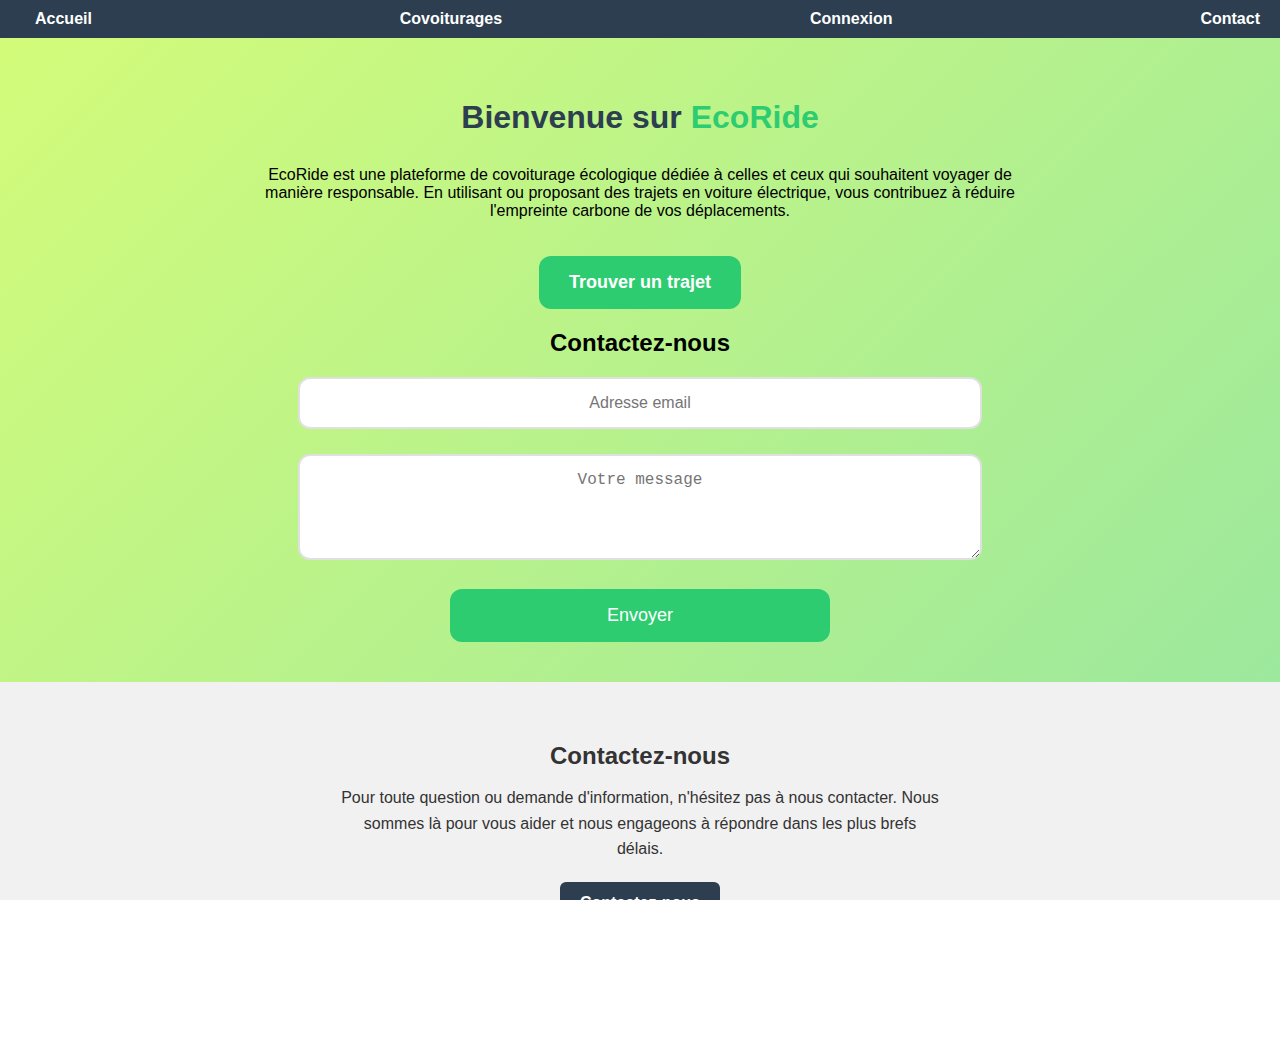
<file: index.html>
<!DOCTYPE html>
<html lang="fr">
  <head>
    <meta charset="UTF-8" />
    <meta name="viewport" content="width=device-width, initial-scale=1.0" />
    <title>EcoRide – Accueil</title>
    <link rel="stylesheet" href="style.css" />
  </head>
  <body>
    <nav>
      <a href="index.html">Accueil</a>
      <a href="covoiturages.html">Covoiturages</a>
      <a href="connexion.html">Connexion</a>
      <a href="contact.html">Contact</a>
    </nav>

    <div class="container">
      <h1>Bienvenue sur <span class="green">EcoRide</span></h1>
      <p>
        EcoRide est une plateforme de covoiturage écologique dédiée à celles et
        ceux qui souhaitent voyager de manière responsable. En utilisant ou
        proposant des trajets en voiture électrique, vous contribuez à réduire
        l'empreinte carbone de vos déplacements.
      </p>

      <a href="covoiturages.html" class="button-link">Trouver un trajet</a>

      <h2>Contactez-nous</h2>
      <form method="POST" action="#">
        <div class="input-group">
          <input
            type="email"
            name="email"
            placeholder="Adresse email"
            required
          />
        </div>

        <div class="input-group">
          <textarea
            name="message"
            placeholder="Votre message"
            rows="4"
            required
          ></textarea>
        </div>

        <button type="submit">Envoyer</button>
      </form>
    </div>

    <footer class="footer-ecoride">
      <div class="footer-top">
        <h2>Contactez-nous</h2>
        <p>
          Pour toute question ou demande d'information, n'hésitez pas à nous
          contacter. Nous sommes là pour vous aider et nous engageons à répondre
          dans les plus brefs délais.
        </p>
        <a href="mailto:ecoride@example.com" class="footer-button"
          >Contactez-nous</a
        >
      </div>

      <div class="footer-bottom">
        <p>EcoRide, 2025</p>
        <p>
          <a href="mailto:ecoride@example.com">ecoride@example.com</a>
        </p>
      </div>
    </footer>
  </body>
</html>
</file>
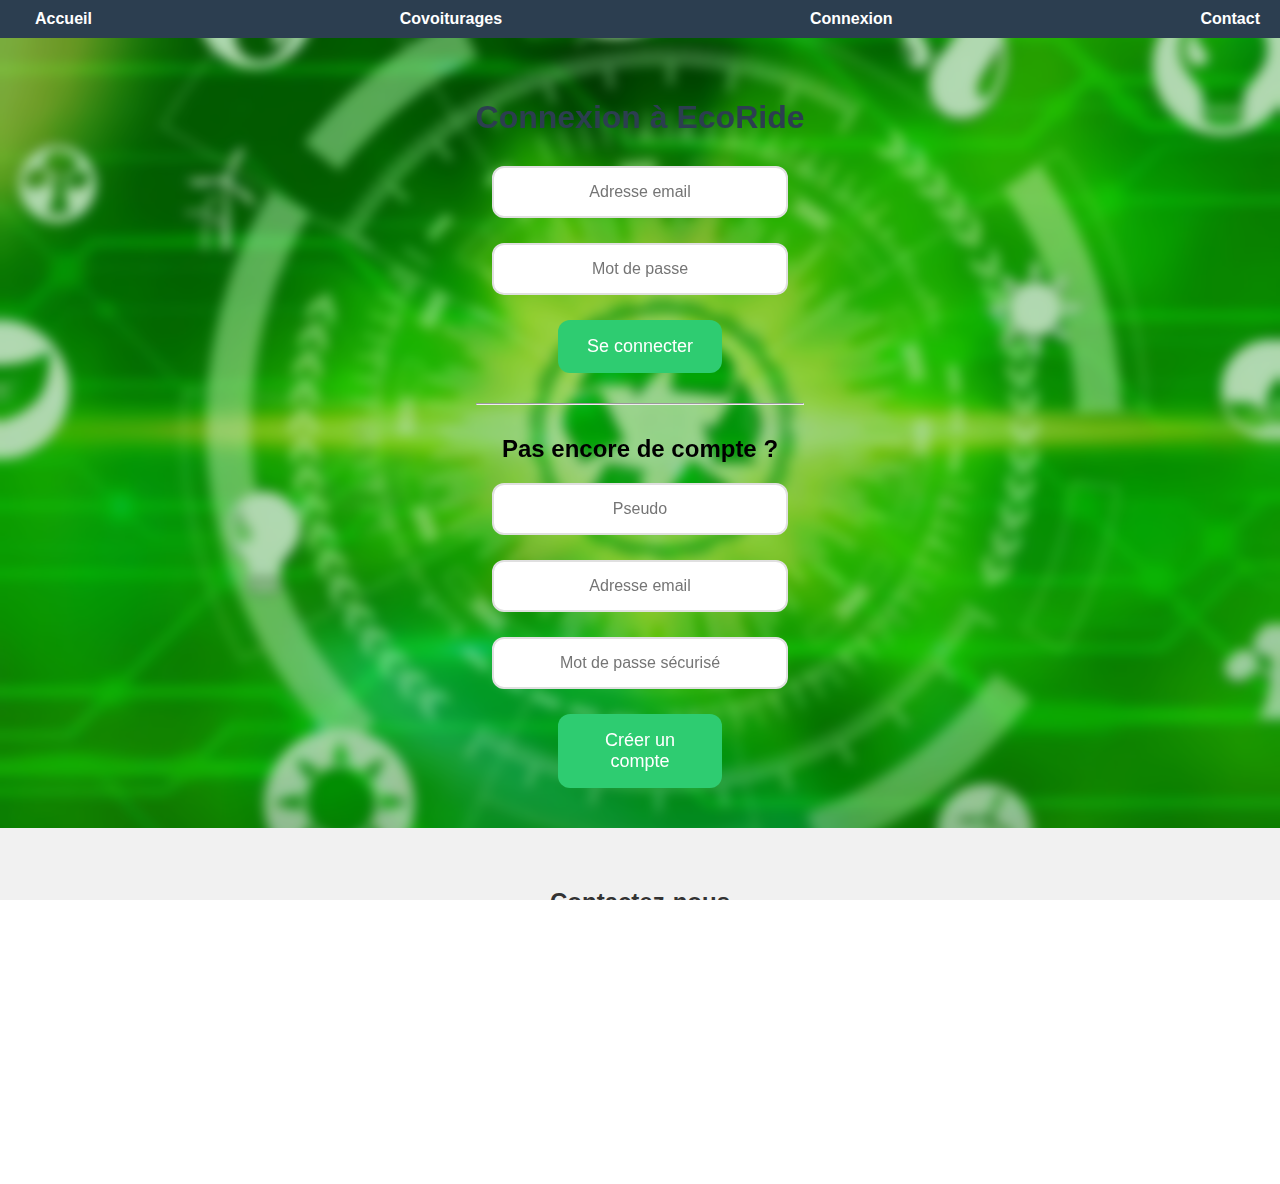
<file: connexion.html>
<!DOCTYPE html>
<html lang="fr">
  <head>
    <meta charset="UTF-8" />
    <meta name="viewport" content="width=device-width, initial-scale=1.0" />
    <title>EcoRide – Connexion</title>
    <link rel="stylesheet" href="style.css" />
  </head>
  <body>
    <body class="connexion-page">
    <nav>
      <a href="index.html">Accueil</a>
      <a href="covoiturages.html">Covoiturages</a>
      <a href="connexion.html">Connexion</a>
      <a href="contact.html">Contact</a>
    </nav>

    <div class="container">
      <h1>Connexion à EcoRide</h1>

      <form method="POST" action="#">
        <div class="input-group">
          <input
            type="email"
            name="email"
            placeholder="Adresse email"
            required
          />
        </div>

        <div class="input-group">
          <input
            type="password"
            name="password"
            placeholder="Mot de passe"
            required
          />
        </div>

        <button type="submit">Se connecter</button>
      </form>

      <hr style="margin: 30px 0" />

      <h2>Pas encore de compte ?</h2>
      <form method="POST" action="#">
        <div class="input-group">
          <input type="text" name="pseudo" placeholder="Pseudo" required />
        </div>

        <div class="input-group">
          <input
            type="email"
            name="new_email"
            placeholder="Adresse email"
            required
          />
        </div>

        <div class="input-group">
          <input
            type="password"
            name="new_password"
            placeholder="Mot de passe sécurisé"
            required
          />
        </div>

        <button type="submit">Créer un compte</button>
      </form>
    </div>

    <footer class="footer-ecoride">
      <div class="footer-top">
        <h2>Contactez-nous</h2>
        <p>
          Pour toute question ou demande d'information, n'hésitez pas à nous
          contacter. Nous sommes là pour vous aider et nous engageons à répondre
          dans les plus brefs délais.
        </p>
        <a href="contact.html" class="footer-button">Contactez-nous</a>
      </div>

      <div class="footer-bottom">
        <p>EcoRide, 2025</p>
        <p>
          <a href="mailto:ecoride@example.com">ecoride@example.com</a>
        </p>
      </div>
    </footer>
  </body>
</html>
</file>
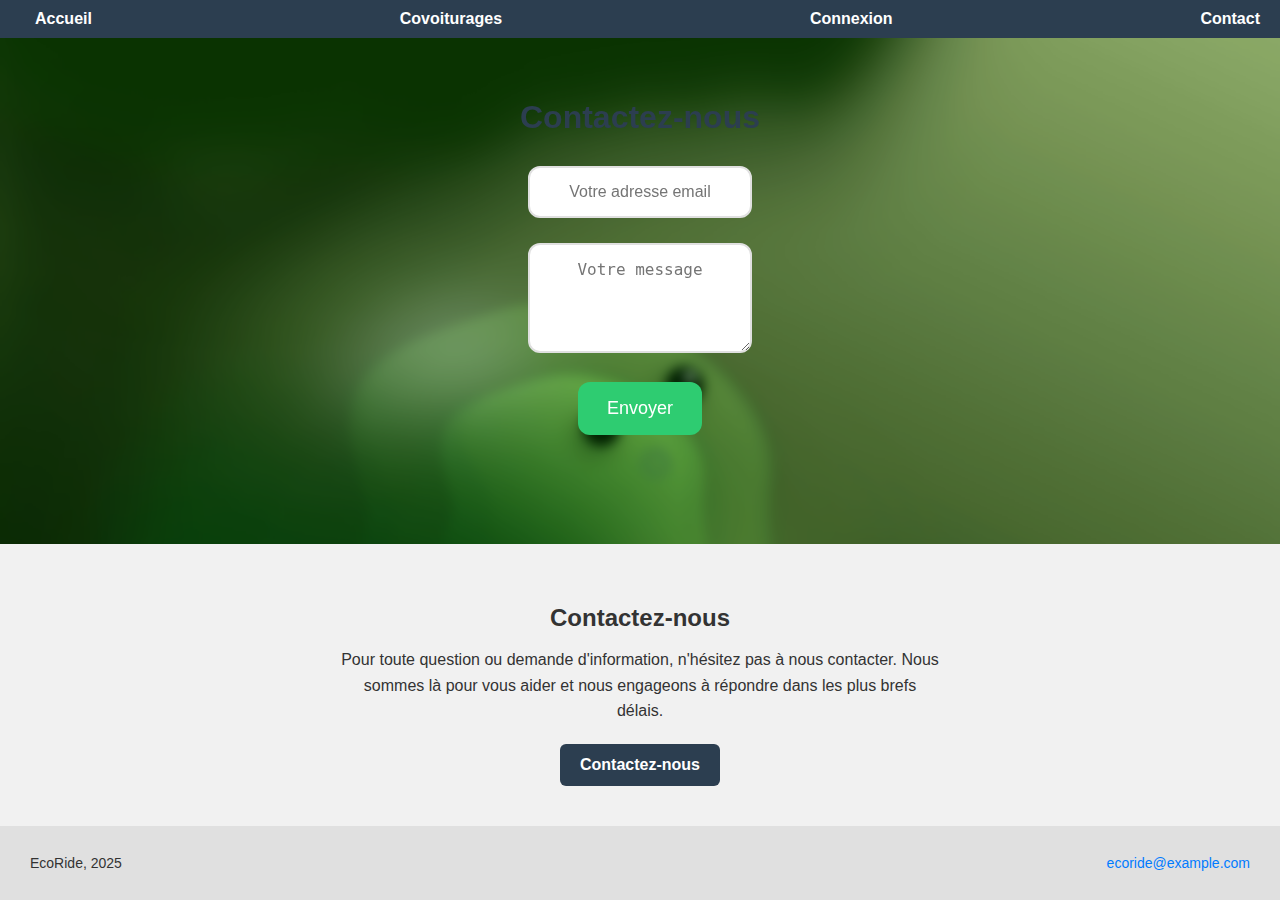
<file: contact.html>
<!DOCTYPE html>
<html lang="fr">
  <head>
    <meta charset="UTF-8" />
    <meta name="viewport" content="width=device-width, initial-scale=1.0" />
    <title>EcoRide – Contact</title>
    <link rel="stylesheet" href="style.css" />
  </head>
  <body>
    <body class="contact-page">
    <nav>
      <a href="index.html">Accueil</a>
      <a href="covoiturages.html">Covoiturages</a>
      <a href="connexion.html">Connexion</a>
      <a href="contact.html">Contact</a>
    </nav>

    <div class="container">
      <h1>Contactez-nous</h1>

      <form method="POST" action="#">
        <div class="input-group">
          <input
            type="email"
            name="email"
            placeholder="Votre adresse email"
            required
          />
        </div>

        <div class="input-group">
          <textarea
            name="message"
            placeholder="Votre message"
            rows="4"
            required
          ></textarea>
        </div>

        <button type="submit">Envoyer</button>
      </form>
    </div>

    <footer class="footer-ecoride">
      <div class="footer-top">
        <h2>Contactez-nous</h2>
        <p>
          Pour toute question ou demande d'information, n'hésitez pas à nous
          contacter. Nous sommes là pour vous aider et nous engageons à répondre
          dans les plus brefs délais.
        </p>
        <a href="contact.html" class="footer-button">Contactez-nous</a>
      </div>

      <div class="footer-bottom">
        <p>EcoRide, 2025</p>
        <p>
          <a href="mailto:ecoride@example.com">ecoride@example.com</a>
        </p>
      </div>
    </footer>
  </body>
</html>
</file>
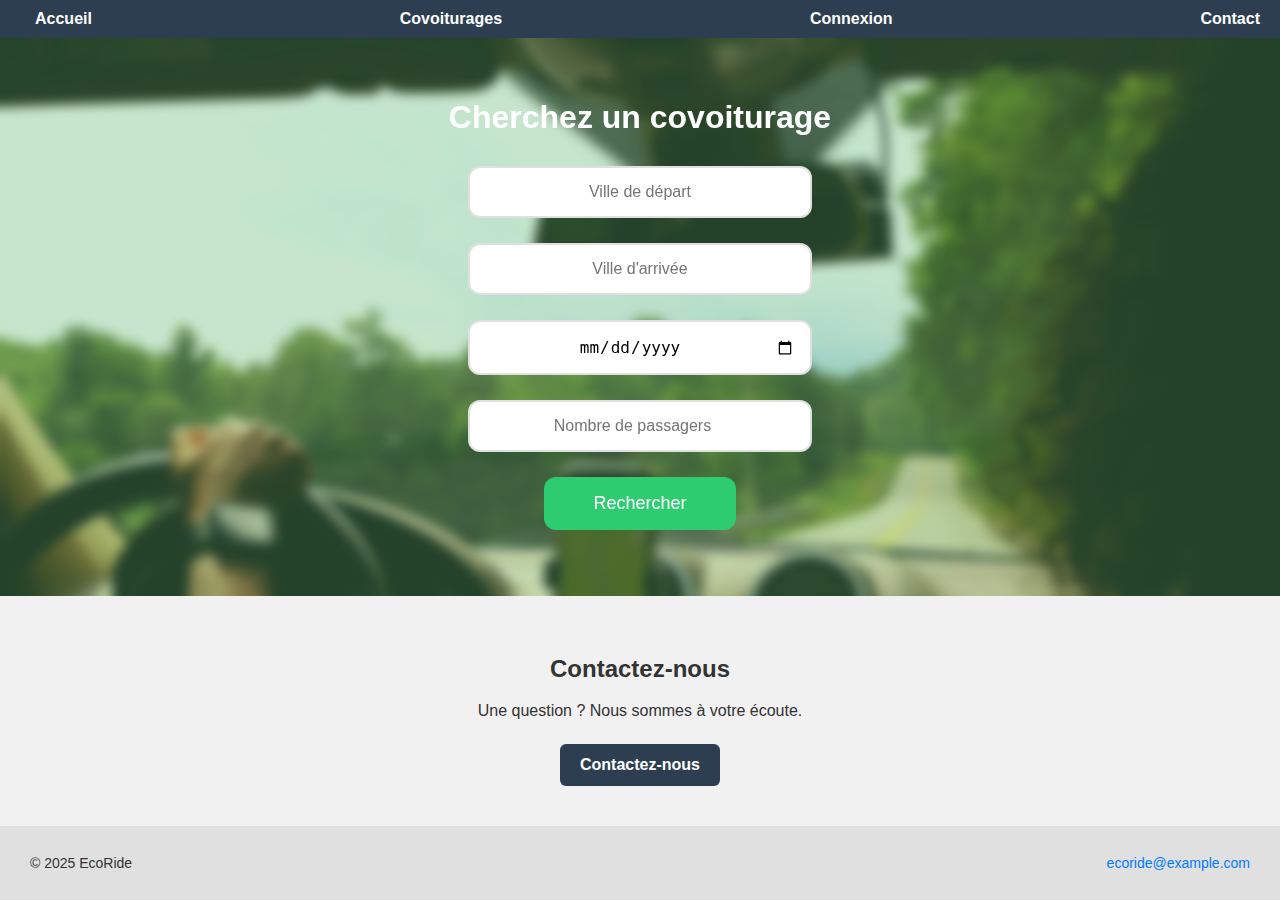
<file: covoiturages.html>
<!DOCTYPE html>
<html lang="fr">
  <head>
    <meta charset="UTF-8" />
    <meta name="viewport" content="width=device-width, initial-scale=1.0" />
    <title>EcoRide – Covoiturages</title>
    <link rel="stylesheet" href="style.css" />
  </head>
  <body class="covoiturage">
    <nav>
      <a href="index.html">Accueil</a>
      <a href="covoiturages.html">Covoiturages</a>
      <a href="connexion.html">Connexion</a>
      <a href="contact.html">Contact</a>
    </nav>

    <div class="container">
      <h1>Cherchez un covoiturage</h1>
      <form>
        <div class="input-group">
          <input type="text" placeholder="Ville de départ" />
        </div>
        <div class="input-group">
          <input type="text" placeholder="Ville d'arrivée" />
        </div>
        <div class="input-group">
          <input type="date" />
        </div>
        <div class="input-group">
          <input type="number" placeholder="Nombre de passagers" />
        </div>
        <button type="submit">Rechercher</button>
      </form>
    </div>

    <footer class="footer-ecoride">
      <div class="footer-top">
        <h2>Contactez-nous</h2>
        <p>Une question ? Nous sommes à votre écoute.</p>
        <a href="mailto:ecoride@example.com" class="footer-button"
          >Contactez-nous</a
        >
      </div>
      <div class="footer-bottom">
        <p>© 2025 EcoRide</p>
        <p>
          <a href="mailto:ecoride@example.com">ecoride@example.com</a>
        </p>
      </div>
    </footer>
  </body>
</html>
</file>
<file: style.css>
/* ========== RESET & BASE ========== */
* {
  box-sizing: border-box;
}

html,
body {
  margin: 0;
  padding: 0;
  height: 100%;
  overflow-x: hidden;
  font-family: "Arial", sans-serif;
}

/* ========== GLOBAL LAYOUT ========== */
body {
  display: flex;
  flex-direction: column;
  min-height: 100vh;
  background: linear-gradient(135deg, #d4fc79, #96e6a1);
}

.container {
  flex: 1;
  padding: 40px 20px;
  max-width: 800px;
  margin: 0 auto;
  text-align: center;
  position: relative;
  z-index: 1;
}

/* ========== NAVIGATION ========== */
nav {
  background-color: #2c3e50;
  padding: 15px;
  text-align: right;
  position: relative;
  z-index: 2;
}

nav a {
  color: white;
  margin-left: 15px;
  text-decoration: none;
  font-weight: bold;
}

nav a:hover {
  text-decoration: underline;
  color: #1abc9c;
}

/* ========== TITRES ========== */
h1 {
  color: #2c3e50;
  margin-bottom: 30px;
}

h1 .green {
  color: #2ecc71;
}

/* ========== FORMULAIRES ========== */
.input-group {
  width: 90%;
  margin: 0 auto 25px;
}

input,
textarea {
  width: 100%;
  padding: 15px;
  border: 2px solid #e0e0e0;
  border-radius: 12px;
  font-size: 16px;
  text-align: center;
  transition: all 0.3s ease;
}

textarea {
  resize: vertical;
  min-height: 100px;
}

button {
  width: 50%;
  padding: 16px;
  background: #2ecc71;
  color: white;
  border: none;
  border-radius: 12px;
  font-size: 18px;
  cursor: pointer;
  transition: all 0.3s ease;
  margin: 20px auto 0;
  display: block;
}

button:hover {
  background: #27ae60;
  transform: translateY(-2px);
  box-shadow: 0 5px 15px rgba(0, 0, 0, 0.2);
}

/* ========== FOOTER ========== */
footer {
  position: relative;
  z-index: 2;
  width: 100%;
  background-color: rgba(255, 255, 255, 0.95);
}

.footer-ecoride {
  font-family: Arial, sans-serif;
  width: 100%;
}

.footer-top {
  background-color: #f1f1f1;
  color: #333;
  text-align: center;
  padding: 40px 20px;
}

.footer-top h2 {
  margin-bottom: 15px;
}

.footer-top p {
  max-width: 600px;
  margin: 0 auto 20px;
  line-height: 1.6;
}

.footer-button {
  background-color: #2c3e50;
  color: white;
  padding: 12px 20px;
  text-decoration: none;
  border-radius: 6px;
  font-weight: bold;
  display: inline-block;
}

.footer-button:hover {
  background-color: #1abc9c;
}

.footer-bottom {
  background-color: #e0e0e0;
  padding: 15px 30px;
  display: flex;
  justify-content: space-between;
  flex-wrap: wrap;
  font-size: 14px;
  color: #333;
  box-sizing: border-box;
}

.footer-bottom a {
  color: #007bff;
  text-decoration: none;
}

.footer-bottom a:hover {
  text-decoration: underline;
}

/* ========== PAGE COVOITURAGE ========== */
body.covoiturage {
  background: url("images/covoiturage.jpg") center/cover no-repeat;
  min-height: 100vh;
  display: flex;
  flex-direction: column;
  position: relative;
  overflow: hidden;
}

body.covoiturage::before {
  content: "";
  position: absolute;
  inset: 0;
  backdrop-filter: blur(6px);
  background: rgba(100, 200, 120, 0.3);
  z-index: 0;
}

body.covoiturage .container {
  z-index: 1;
}

.button-link {
  display: inline-block;
  background: #2ecc71;
  color: white;
  padding: 16px 30px;
  border-radius: 12px;
  font-size: 18px;
  text-align: center;
  text-decoration: none;
  margin-top: 20px;
  font-weight: bold;
  transition: all 0.3s ease;
}

.button-link:hover {
  background: #27ae60;
  transform: translateY(-2px);
  box-shadow: 0 5px 15px rgba(0, 0, 0, 0.2);
}

body.covoiturage h1 {
  color: white;
}

nav {
  background-color: #2c3e50;
  padding: 10px 20px;
  display: flex;
  justify-content: space-between;
  align-items: center;
  position: relative;
  z-index: 2;
}

.nav-left img.logo {
  height: 40px;
}

.nav-right a {
  color: white;
  text-decoration: none;
  display: flex;
  align-items: center;
  gap: 15px;
  font-weight: bold;
}

.nav-right a:hover {
  text-decoration: underline;
  color: #1abc9c;
}

body.connexion-page {
  background: url("images/connexion.jpg") center/cover no-repeat;
  min-height: 100vh;
  display: flex;
  flex-direction: column;
  position: relative;
  overflow: hidden;
}

body.connexion-page::before {
  content: "";
  position: absolute;
  inset: 0;
  backdrop-filter: blur(6px);
  background: rgba(0, 128, 0, 0.3); /* léger filtre vert */
  z-index: 0;
}

body.connexion-page .container,
body.connexion-page nav,
body.connexion-page footer {
  position: relative;
  z-index: 1;
}

body.contact-page {
  background: url("images/contact.jpg") center/cover no-repeat;
  min-height: 100vh;
  display: flex;
  flex-direction: column;
  position: relative;
  overflow: hidden;
}

body.contact-page::before {
  content: "";
  position: absolute;
  inset: 0;
  backdrop-filter: blur(6px);
  background: rgba(0, 100, 0, 0.3); /* effet vert profond */
  z-index: 0;
}

body.contact-page .container,
body.contact-page nav,
body.contact-page footer {
  position: relative;
  z-index: 1;
}
</file>
